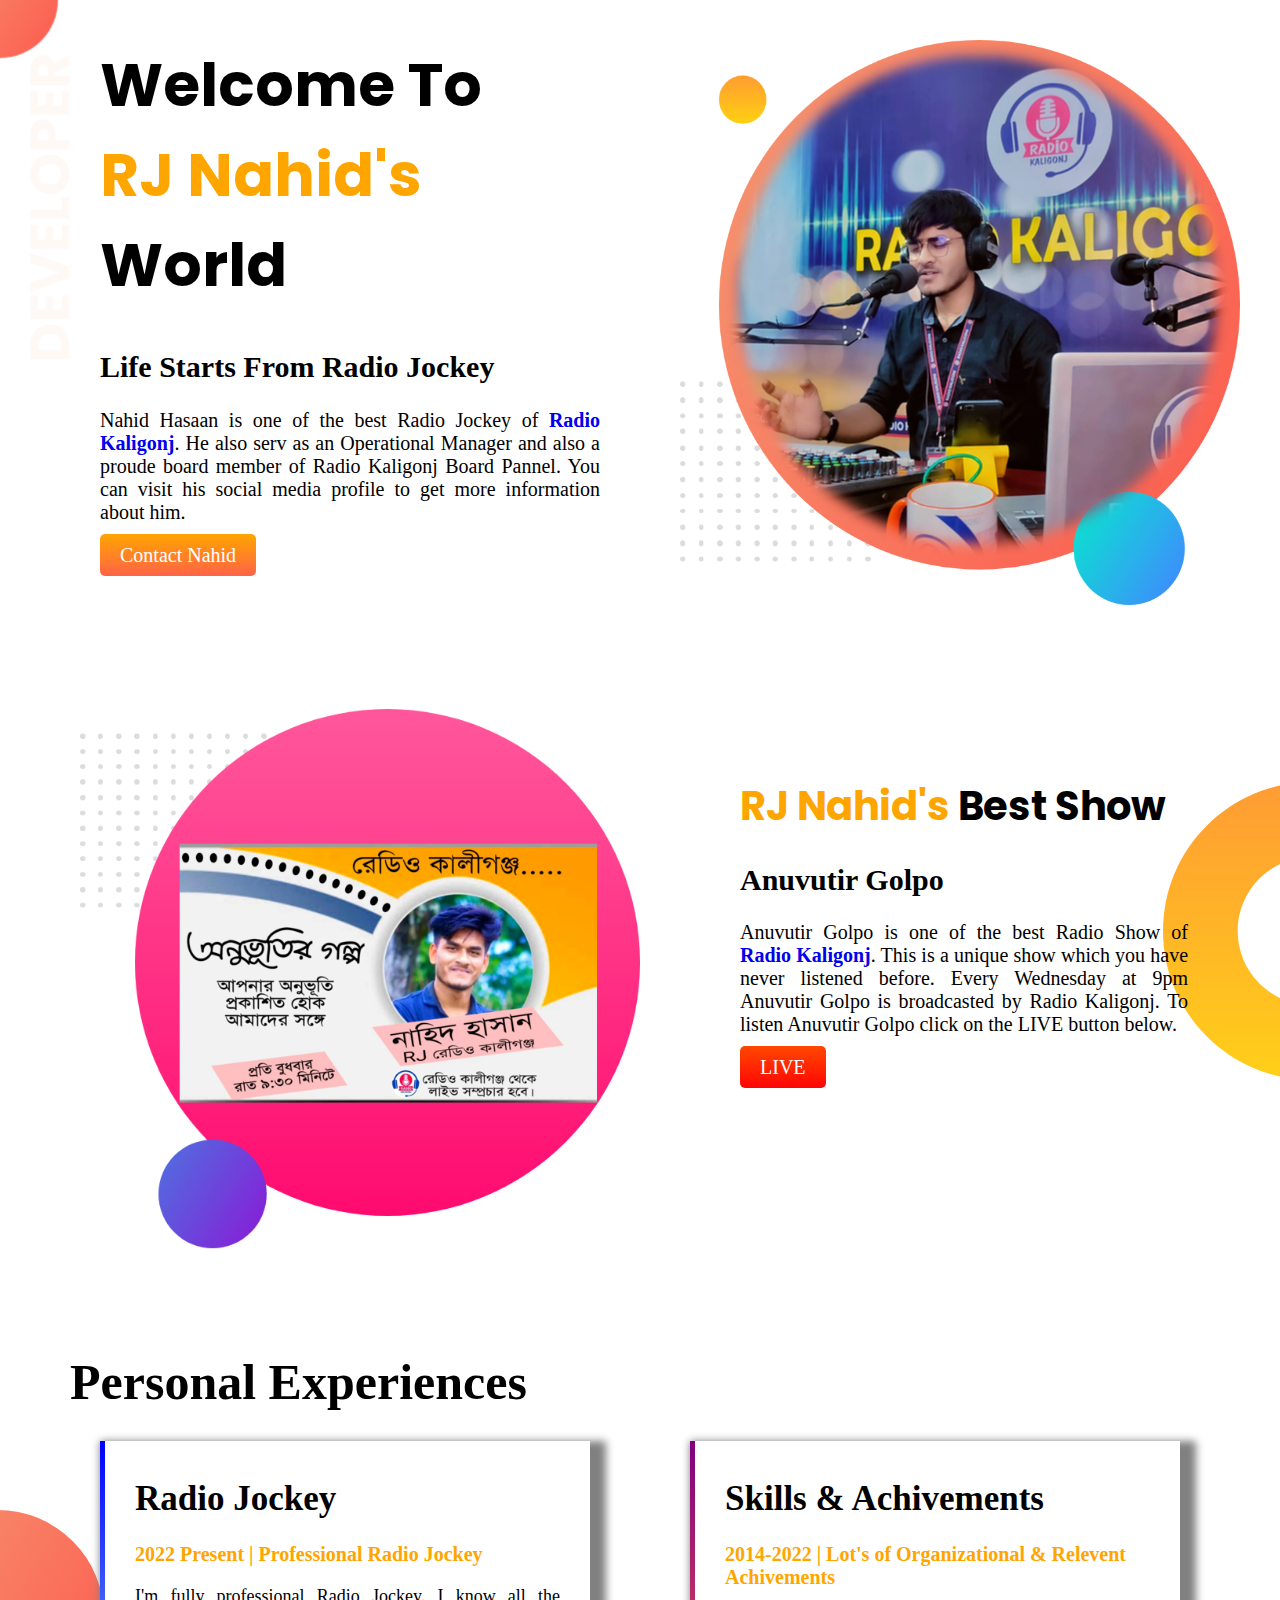
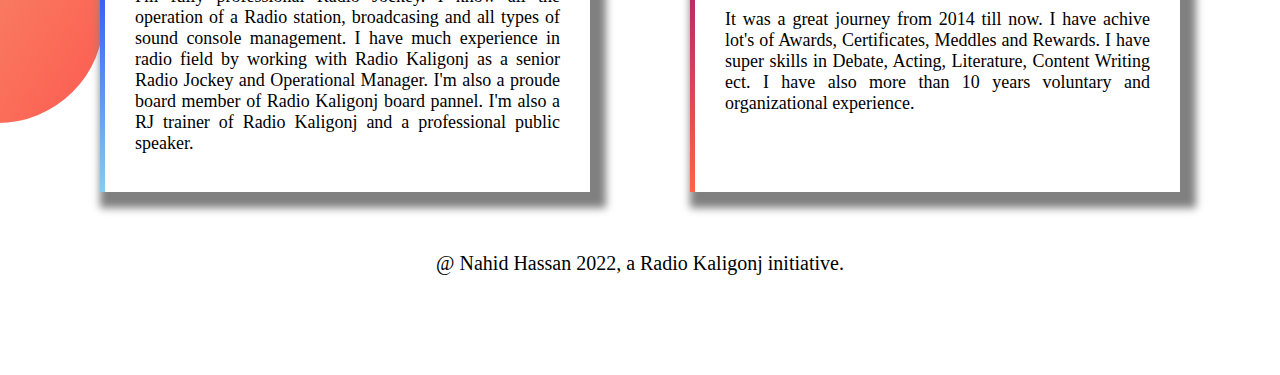
<file: index.html>
<!DOCTYPE html>
<html lang="en">
<head>
    <meta charset="UTF-8">
    <meta http-equiv="X-UA-Compatible" content="IE=edge">
    <meta name="viewport" content="width=device-width, initial-scale=1.0">
    <link rel="preconnect" href="https://fonts.googleapis.com">
<link rel="preconnect" href="https://fonts.gstatic.com" crossorigin>
<link href="https://fonts.googleapis.com/css2?family=Poppins:wght@700&display=swap" rel="stylesheet">
    <title>Welcome To RJ Nahid's World</title>
    <link rel="stylesheet" href="style.css">
</head>
<body>

    <!-- Section 1 -->
    <section class="topsection1">
        <div class="block1">
            <div class="textarea1">
                <h1 id="welcome">Welcome To <br><span>RJ Nahid's</span> World</h1>
            <h2>Life Starts From Radio Jockey</h2>
            <p id="ptext1">Nahid Hasaan is one of the best Radio Jockey of <a id="link1" href="http://www.radiokaligonj.com" target="blank">Radio Kaligonj</a>. He also serv as an Operational Manager and also a proude board member of Radio Kaligonj Board Pannel. You can visit his social media profile to get more information about him.
                 </p>
            <a href="http://www.facebook.com/nahidhassan258" target="blank" id="button1">Contact Nahid</a>
            </div>
            <div class="img1">
                <img src="imgfile/bg-rj nahid.png" id="imgrjnahid">
            </div>
        </div>
    </section>

    <!-- Section 2 -->

    <section class="section2">
        <div class="img2">
            <img src="imgfile/oie_aKGnMFQJlesA.png" id="imgprgbanner1">
        </div>
        <div class="block2">
            <div class="textarea2">
                <h1 id="welcome"><br><span>RJ Nahid's</span> Best Show</h1>
            <h2>Anuvutir Golpo </h2>
            <p id="ptext1">Anuvutir Golpo is one of the best Radio Show of <a id="link1" href="http://www.radiokaligonj.com" target="blank">Radio Kaligonj</a>. This is a unique show which you have never listened before. Every Wednesday at 9pm Anuvutir Golpo is broadcasted by Radio Kaligonj. To listen Anuvutir Golpo click on the LIVE button below. 
                 </p>
            <a href="http://www.radiokaligonj.com" target="blank" id="button2">LIVE</a>
            </div>
    </section>

    <!-- Section 3 -->

    <h1 class="section3-h1">Personal Experiences </h1>
    <section class="top-section3">

        <div class="section3-block">

            <div class="sec3-blc1">
                <div class="blc-txt-area">
                    <h1 class="blc-txt-h1">Radio Jockey</h1>
                <h3 class="blc-txt-h3">2022 Present | Professional Radio Jockey </h3>
                <p class="blc-txt-p">
                    I'm fully professional Radio Jockey. I know all the operation of a Radio station, broadcasing and all types of sound console management. I have much experience in radio field by working with Radio Kaligonj as a senior Radio Jockey and Operational Manager. I'm also a proude board member of Radio Kaligonj board pannel. I'm also a RJ trainer of Radio Kaligonj and a professional public speaker. 
                </p>
                </div>
            </div>

            <div class="sec3-blc2">
               <div class="blc-txt-area">
                <h1 class="blc-txt-h1">Skills & Achivements </h1>
                <h3 class="blc-txt-h3">2014-2022 | Lot's of Organizational & Relevent Achivements</h3>
                <p class="blc-txt-p">
                    It was a great journey from 2014 till now. I have achive lot's of Awards, Certificates, Meddles and Rewards. I have super skills in Debate, Acting, Literature, Content Writing ect. I have also more than 10 years voluntary and organizational experience.
                </p>
               </div>
            </div>
        </div>
    </section>
    <p class="copy-right">@ Nahid Hassan 2022, a Radio Kaligonj initiative.</p>
</body>
</html>
</file>
<file: style.css>
body{
    margin: 0;
    padding: 0;
}

/* section 1 */
.topsection1{
    background-image: url(imgfile/top-banner.png);
    background-repeat: no-repeat;
}
.block1{
    display: flex;
}
.textarea1{
    width: 50%;
    margin-left: 100px;
}
.textarea1 h1{
    font-size: 60px;
    font-family: 'Poppins', sans-serif;
}
.textarea1 h2{
    font-size: 30px;
}
#ptext1{
    text-align: justify;
    font-size: 20px;
}
#link1{
    text-decoration: none;
    font-weight: 700;
}
.textarea1 span{
    color: orange;
}

#button1{
    color: white;
    background-image: linear-gradient(orange, tomato);
    text-decoration: none;
    padding: 10px 20px;
    border-radius: 5px;
    font-size: 20px;
    font-weight: 300;
    cursor: pointer;
}

.img1{
    width: 60%;
    margin: auto;
    margin-top: 40px;
    margin-left: 80px;
    display: block;
    align-items: center;
}
#imgrjnahid{
    width: 560px;
    height: 565px;
}


/* section 2 */
.section2{
    display: flex;
    margin-bottom: 100px;
   background-image: url(imgfile/dream-bg.png);
   background-repeat: no-repeat ;
   background-position: right;
   
}

.img2{
    width: 50%;
    margin: auto;
    margin-top: 100px;
    margin-left: 80px;
    margin-right: 80px;
    display: block;
    align-items: center;
}
#imgprgbanner1{
    width: 560px;
    height: 540px;
}

.block2{
    display: flex;
}
.textarea2{
    width: 80%;
    margin-left: 20px;
    margin-top: 80px;
}
.textarea2 h1{
    font-size: 40px;
    font-family: 'Poppins', sans-serif;
}
.textarea2 h2{
    font-size: 30px ;
}

.textarea2 span{
    color: orange;
}

#button2{
    color: white;
    background-image: linear-gradient(rgb(255, 72, 0), rgb(255, 5, 5));
    text-decoration: none;
    padding: 10px 20px;
    border-radius: 5px;
    font-size: 20px;
    font-weight: 300;
    cursor:pointer;
}

/* Section 3  */
.section3-h1{
    margin-left: 70px;
    margin-bottom: 30px;
    font-size: 50px;
}
.top-section3{
    margin-bottom: 60px;
    background-image: url(imgfile/exp-bg.png);
    background-repeat:no-repeat;
    background-position: left;
}
.section3-block{
    display: flex;
    margin-left: 100px;
    margin-right: 100px;
    
}
.sec3-blc1{
    box-shadow: 8px 8px 8px 8px  grey;
    width: 50%;
    margin-right: 50px;
    border-left: 5px solid ;
    border-image: linear-gradient(blue, skyblue);
    border-image-slice: 1;

}
.blc-txt-h1{
    font-size: 35px;
    font-weight: 700;
}
.blc-txt-h3{
    color: orange;
    font-size: 20px;
}
.blc-txt-p{
    font-size: 18px;
    text-align: justify;
}
.blc-txt-area{
    padding-left: 30px;
    padding-right: 30px;
    padding-top: 15px;
    padding-bottom: 20px;
}

.sec3-blc2{
    box-shadow: 8px 8px 8px 8px  grey;
    width: 50%;
    margin-left: 50px;
    border-left: 5px solid ;
    border-image: linear-gradient(purple, tomato);
    border-image-slice: 1;
}

.copy-right{
    font-size: 20px;
    text-align: center;
    margin-bottom: 100px;
}
</file>
